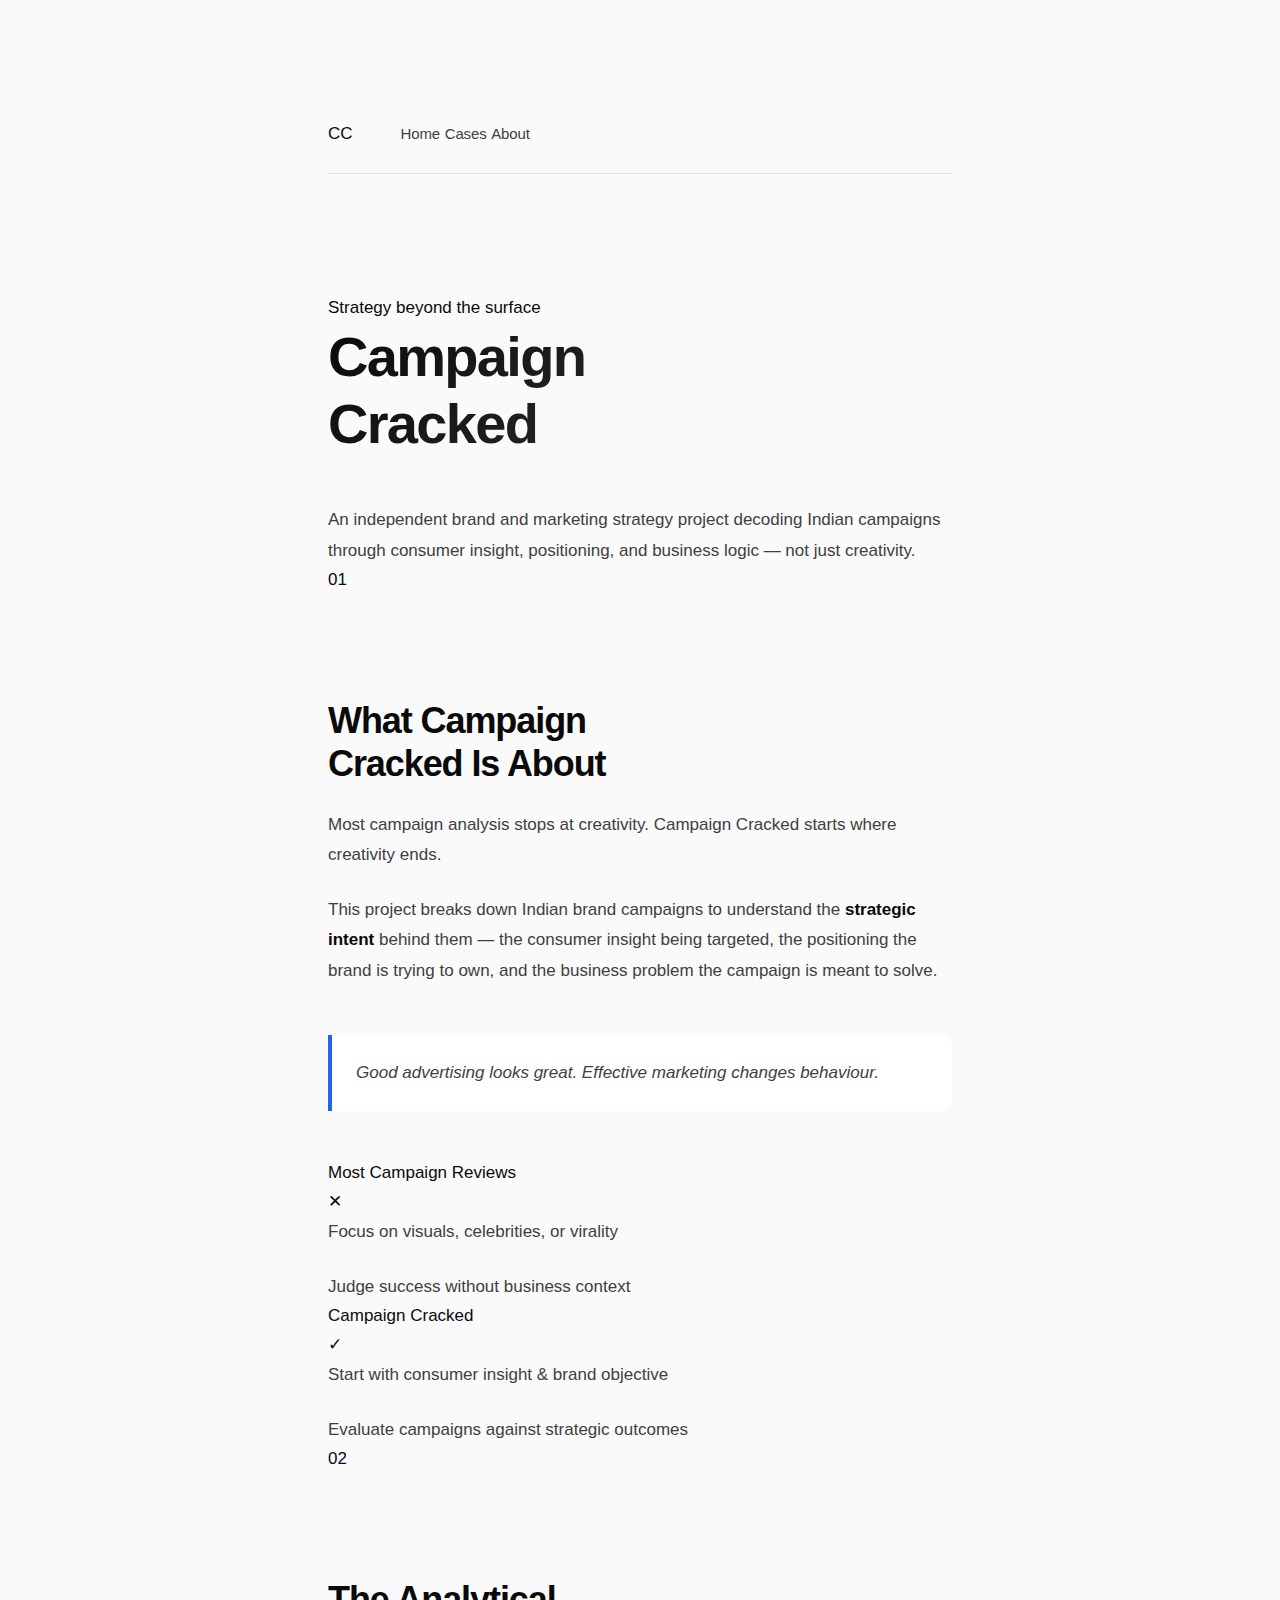
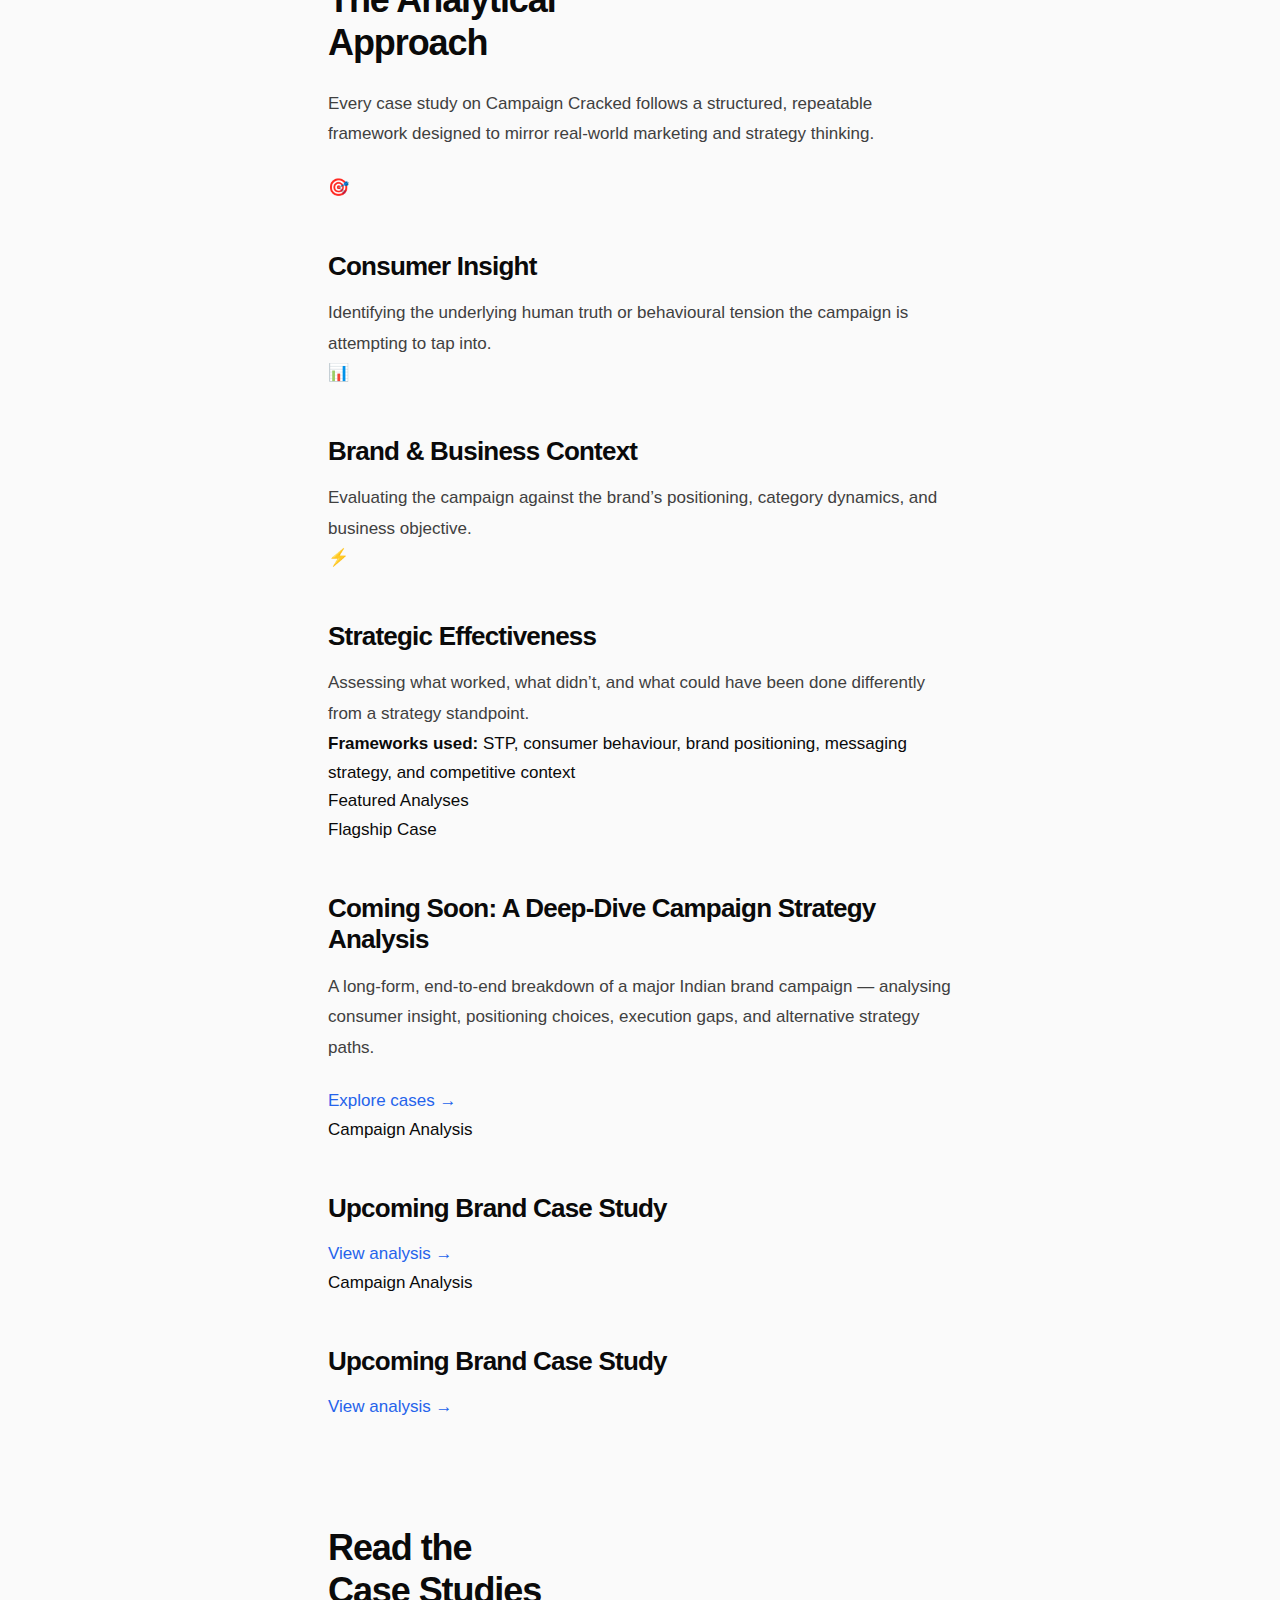
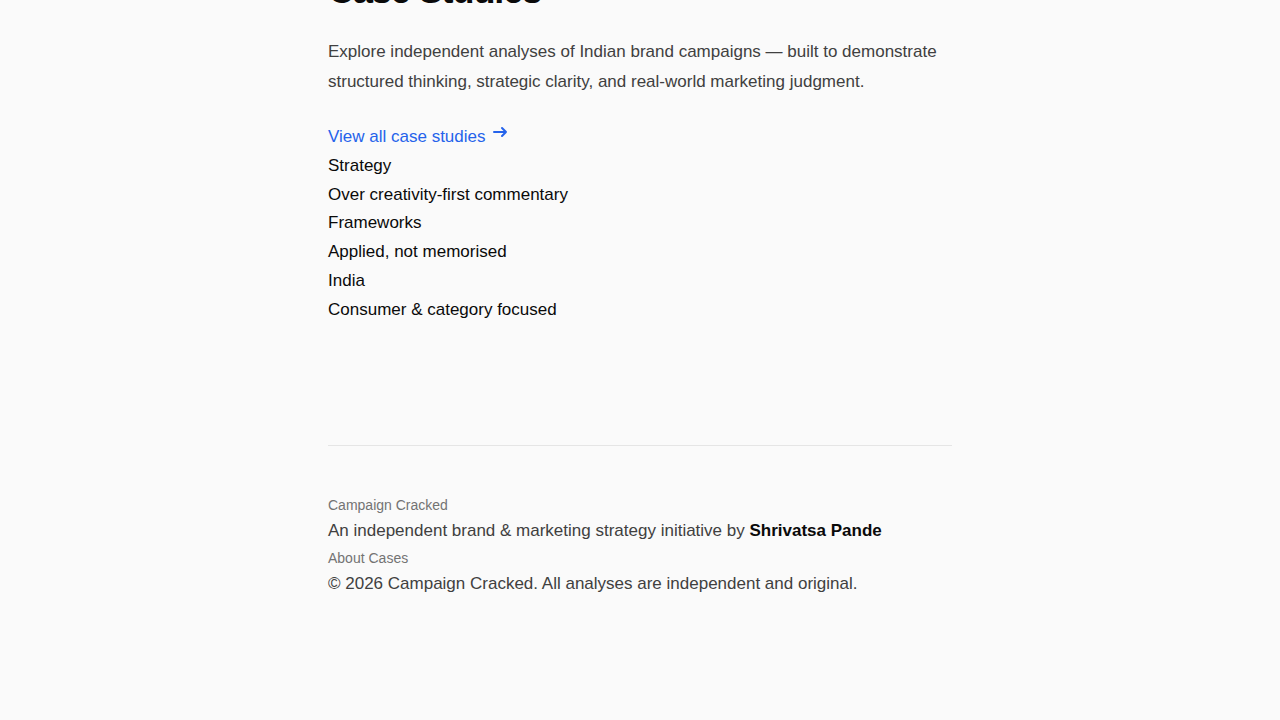
<file: index.html>
<!DOCTYPE html>
<html lang="en">
<head>
  <meta charset="UTF-8">
  <title>Campaign Cracked — Strategy Beyond the Surface</title>
  <meta name="description" content="Independent brand and marketing strategy analysis of Indian campaigns.">
  <meta name="viewport" content="width=device-width, initial-scale=1.0">

  <!-- Fonts -->
  <link rel="preconnect" href="https://fonts.googleapis.com">
  <link rel="preconnect" href="https://fonts.gstatic.com" crossorigin>
  <link href="https://fonts.googleapis.com/css2?family=Crimson+Pro:wght@400;600;700&family=DM+Sans:wght@400;500;700&family=Space+Mono:wght@400;700&display=swap" rel="stylesheet">

  <!-- Styles -->
  <link rel="stylesheet" href="style.css">
</head>

<body>
  <div class="grain-overlay"></div>

  <div class="container">

    <!-- NAVIGATION -->
    <nav>
      <div class="nav-logo">CC</div>
      <div class="nav-links">
        <a href="index.html" class="active">Home</a>
        <a href="cases.html">Cases</a>
        <a href="about.html">About</a>
      </div>
    </nav>

    <!-- HERO SECTION -->
    <header class="hero">
      <div class="hero-label">Strategy beyond the surface</div>
      <h1>Campaign<br><span class="highlight">Cracked</span></h1>
      <p class="hero-subtitle">
        An independent brand and marketing strategy project decoding Indian campaigns
        through consumer insight, positioning, and business logic — not just creativity.
      </p>
    </header>

    <!-- SECTION 01 -->
    <section class="content-section">
      <div class="section-number">01</div>
      <h2>What Campaign<br>Cracked Is About</h2>

      <div class="two-column-layout">
        <div class="column-text">
          <p class="lead">
            Most campaign analysis stops at creativity. Campaign Cracked starts where
            creativity ends.
          </p>

          <p>
            This project breaks down Indian brand campaigns to understand the
            <strong>strategic intent</strong> behind them — the consumer insight being
            targeted, the positioning the brand is trying to own, and the business
            problem the campaign is meant to solve.
          </p>

          <blockquote class="callout">
            Good advertising looks great. Effective marketing changes behaviour.
          </blockquote>
        </div>

        <div class="column-visual">
          <div class="visual-card">
            <div class="visual-card-label">Most Campaign Reviews</div>
            <div class="visual-card-content">
              <span class="icon">✕</span>
              <div>
                <p>Focus on visuals, celebrities, or virality</p>
                <p>Judge success without business context</p>
              </div>
            </div>
          </div>

          <div class="visual-card accent">
            <div class="visual-card-label">Campaign Cracked</div>
            <div class="visual-card-content">
              <span class="icon">✓</span>
              <div>
                <p>Start with consumer insight & brand objective</p>
                <p>Evaluate campaigns against strategic outcomes</p>
              </div>
            </div>
          </div>
        </div>
      </div>
    </section>

    <!-- SECTION 02 -->
    <section class="approach">
      <div class="section-number">02</div>
      <h2>The Analytical<br>Approach</h2>

      <p class="section-intro">
        Every case study on Campaign Cracked follows a structured, repeatable framework
        designed to mirror real-world marketing and strategy thinking.
      </p>

      <div class="approach-grid">
        <div class="approach-card">
          <div class="approach-icon">🎯</div>
          <h3>Consumer Insight</h3>
          <p>
            Identifying the underlying human truth or behavioural tension the campaign
            is attempting to tap into.
          </p>
        </div>

        <div class="approach-card">
          <div class="approach-icon">📊</div>
          <h3>Brand & Business Context</h3>
          <p>
            Evaluating the campaign against the brand’s positioning, category dynamics,
            and business objective.
          </p>
        </div>

        <div class="approach-card">
          <div class="approach-icon">⚡</div>
          <h3>Strategic Effectiveness</h3>
          <p>
            Assessing what worked, what didn’t, and what could have been done differently
            from a strategy standpoint.
          </p>
        </div>
      </div>

      <div class="frameworks-banner">
        <div class="frameworks-text">
          <strong>Frameworks used:</strong> STP, consumer behaviour, brand positioning,
          messaging strategy, and competitive context
        </div>
      </div>
    </section>

    <!-- SECTION 03 -->
    <section class="showcase">
      <div class="showcase-label">Featured Analyses</div>

      <div class="showcase-grid">
        <div class="showcase-item large">
          <div class="showcase-image"></div>
          <div class="showcase-meta">Flagship Case</div>
          <h3>Coming Soon: A Deep-Dive Campaign Strategy Analysis</h3>
          <p>
            A long-form, end-to-end breakdown of a major Indian brand campaign — analysing
            consumer insight, positioning choices, execution gaps, and alternative
            strategy paths.
          </p>
          <a href="cases.html" class="showcase-link">Explore cases →</a>
        </div>

        <div class="showcase-item">
          <div class="showcase-image"></div>
          <div class="showcase-meta">Campaign Analysis</div>
          <h3>Upcoming Brand Case Study</h3>
          <a href="cases.html" class="showcase-link">View analysis →</a>
        </div>

        <div class="showcase-item">
          <div class="showcase-image"></div>
          <div class="showcase-meta">Campaign Analysis</div>
          <h3>Upcoming Brand Case Study</h3>
          <a href="cases.html" class="showcase-link">View analysis →</a>
        </div>
      </div>
    </section>

    <!-- CTA -->
    <section class="cta-section">
      <div class="cta-content">
        <h2>Read the<br>Case Studies</h2>
        <p>
          Explore independent analyses of Indian brand campaigns — built to demonstrate
          structured thinking, strategic clarity, and real-world marketing judgment.
        </p>

        <a href="cases.html" class="cta-button">
          <span>View all case studies</span>
          <svg width="20" height="20" viewBox="0 0 20 20" fill="none">
            <path d="M4 10h12m0 0l-4-4m4 4l-4 4" stroke="currentColor" stroke-width="2" stroke-linecap="round"/>
          </svg>
        </a>
      </div>

      <div class="cta-visual">
        <div class="cta-stat-card">
          <div class="cta-stat-number">Strategy</div>
          <div class="cta-stat-desc">Over creativity-first commentary</div>
        </div>
        <div class="cta-stat-card">
          <div class="cta-stat-number">Frameworks</div>
          <div class="cta-stat-desc">Applied, not memorised</div>
        </div>
        <div class="cta-stat-card">
          <div class="cta-stat-number">India</div>
          <div class="cta-stat-desc">Consumer & category focused</div>
        </div>
      </div>
    </section>

    <!-- FOOTER -->
    <footer>
      <div class="footer-content">
        <div class="footer-main">
          <div class="footer-brand">
            <div class="footer-logo">Campaign Cracked</div>
            <p>
              An independent brand & marketing strategy initiative by
              <strong>Shrivatsa Pande</strong>
            </p>
          </div>

          <div class="footer-links">
            <a href="about.html">About</a>
            <a href="cases.html">Cases</a>
          </div>
        </div>

        <div class="footer-bottom">
          <p>© 2026 Campaign Cracked. All analyses are independent and original.</p>
        </div>
      </div>
    </footer>

  </div>

  <!-- ANIMATIONS -->
  <script>
    const observer = new IntersectionObserver(entries => {
      entries.forEach(entry => {
        if (entry.isIntersecting) {
          entry.target.classList.add('visible');
        }
      });
    }, { threshold: 0.1 });

    document.querySelectorAll('section, .approach-card, .showcase-item').forEach(el => {
      observer.observe(el);
    });
  </script>
</body>
</html>
</file>
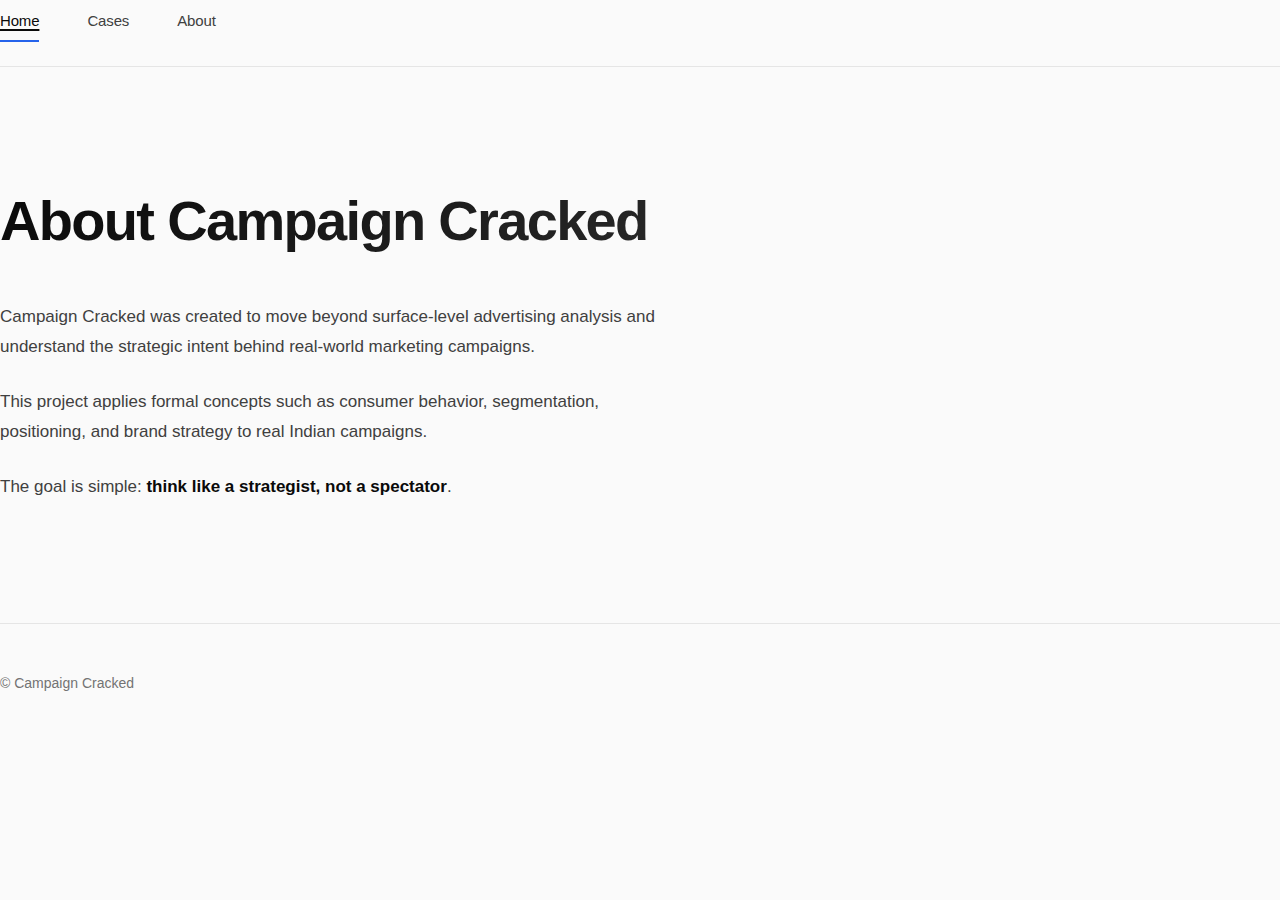
<file: about.html>
<!DOCTYPE html>
<html lang="en">
<head>
  <meta charset="UTF-8">
  <title>About | Campaign Cracked</title>
  <meta name="viewport" content="width=device-width, initial-scale=1.0">
  <link rel="stylesheet" href="style.css">
</head>
<body>

<nav>
  <a href="index.html">Home</a>
  <a href="cases.html">Cases</a>
  <a href="about.html">About</a>
</nav>

<h1>About Campaign Cracked</h1>

<p>
Campaign Cracked was created to move beyond surface-level advertising analysis
and understand the strategic intent behind real-world marketing campaigns.
</p>

<p>
This project applies formal concepts such as consumer behavior, segmentation,
positioning, and brand strategy to real Indian campaigns.
</p>

<p>
The goal is simple: <strong>think like a strategist, not a spectator</strong>.
</p>

<footer>
© Campaign Cracked
</footer>

</body>
</html>
</file>
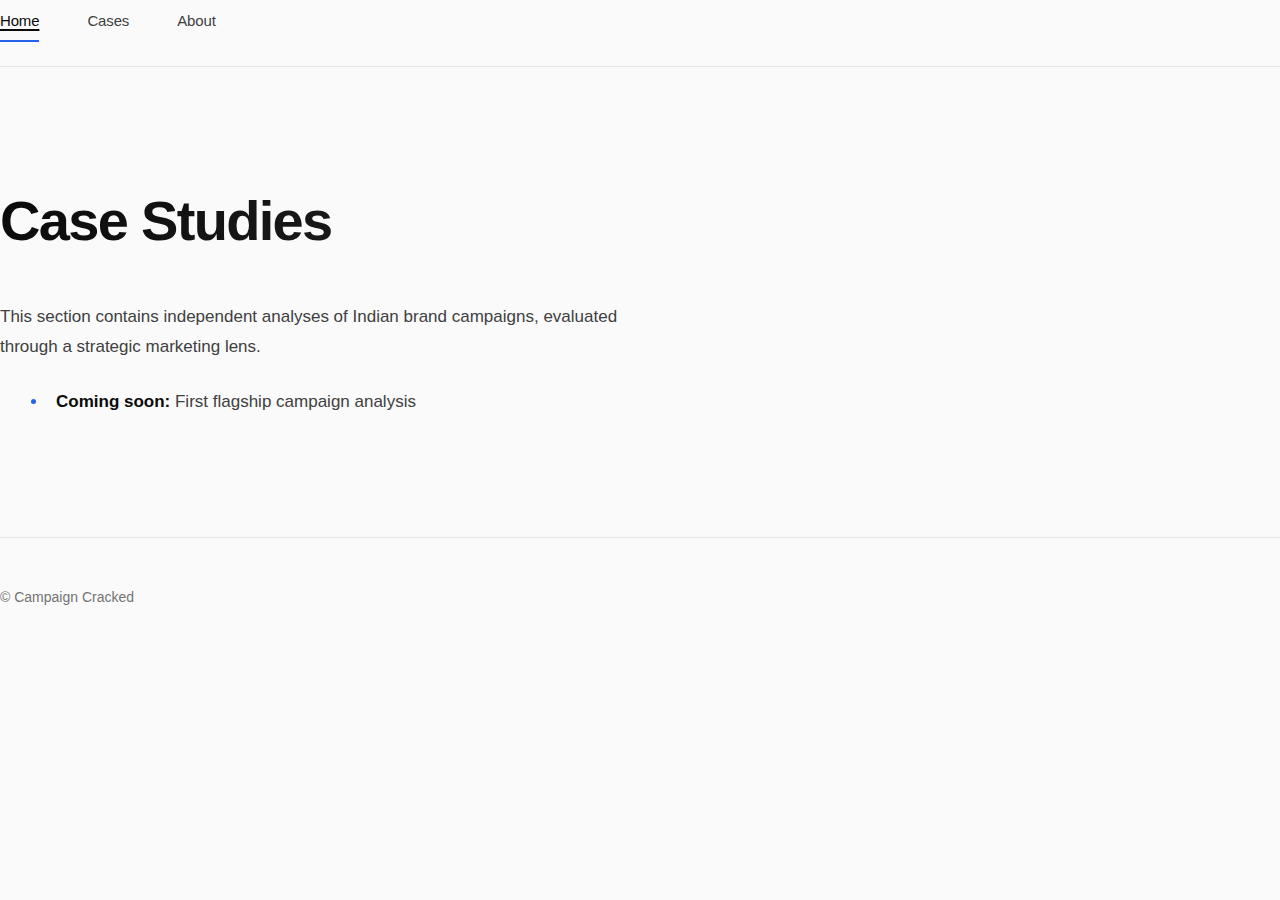
<file: cases.html>
<!DOCTYPE html>
<html lang="en">
<head>
  <meta charset="UTF-8">
  <title>Cases | Campaign Cracked</title>
  <meta name="viewport" content="width=device-width, initial-scale=1.0">
  <link rel="stylesheet" href="style.css">
</head>
<body>

<nav>
  <a href="index.html">Home</a>
  <a href="cases.html">Cases</a>
  <a href="about.html">About</a>
</nav>

<h1>Case Studies</h1>

<p>
This section contains independent analyses of Indian brand campaigns,
evaluated through a strategic marketing lens.
</p>

<ul>
  <li><strong>Coming soon:</strong> First flagship campaign analysis</li>
</ul>

<footer>
© Campaign Cracked
</footer>

</body>
</html>
</file>
<file: style.css>
/* ===== CUSTOM PROPERTIES ===== */
:root {
  /* Colors */
  --color-bg: #fafafa;
  --color-surface: #ffffff;
  --color-text: #0a0a0a;
  --color-text-secondary: #404040;
  --color-text-muted: #737373;
  --color-accent: #2563eb;
  --color-accent-hover: #1d4ed8;
  --color-border: #e5e5e5;
  --color-border-hover: #d4d4d4;
  
  /* Spacing */
  --space-xs: 8px;
  --space-sm: 16px;
  --space-md: 24px;
  --space-lg: 48px;
  --space-xl: 80px;
  --space-2xl: 120px;
  
  /* Typography */
  --font-sans: "Inter", -apple-system, BlinkMacSystemFont, "Segoe UI", Roboto, "Helvetica Neue", Arial, sans-serif;
  --font-mono: "SF Mono", "Consolas", "Monaco", monospace;
  
  /* Border radius */
  --radius-sm: 6px;
  --radius-md: 10px;
  --radius-lg: 16px;
  
  /* Shadows */
  --shadow-sm: 0 1px 2px 0 rgba(0, 0, 0, 0.05);
  --shadow-md: 0 4px 6px -1px rgba(0, 0, 0, 0.1), 0 2px 4px -1px rgba(0, 0, 0, 0.06);
  --shadow-lg: 0 10px 15px -3px rgba(0, 0, 0, 0.1), 0 4px 6px -2px rgba(0, 0, 0, 0.05);
  
  /* Transitions */
  --transition-fast: 150ms cubic-bezier(0.4, 0, 0.2, 1);
  --transition-base: 200ms cubic-bezier(0.4, 0, 0.2, 1);
  --transition-slow: 300ms cubic-bezier(0.4, 0, 0.2, 1);
}

/* ===== RESET ===== */
*, *::before, *::after {
  margin: 0;
  padding: 0;
  box-sizing: border-box;
}

html {
  -webkit-font-smoothing: antialiased;
  -moz-osx-font-smoothing: grayscale;
  text-rendering: optimizeLegibility;
  scroll-behavior: smooth;
}

/* ===== BASE ===== */
body {
  font-family: var(--font-sans);
  background: var(--color-bg);
  color: var(--color-text);
  line-height: 1.7;
  font-size: 17px;
  font-weight: 400;
  overflow-x: hidden;
}

::selection {
  background: var(--color-accent);
  color: #ffffff;
}

/* ===== LAYOUT ===== */
.container {
  max-width: 720px;
  margin: 0 auto;
  padding: var(--space-xl) var(--space-md);
}

@media (min-width: 768px) {
  .container {
    padding: var(--space-2xl) var(--space-lg);
  }
}

/* ===== NAVIGATION ===== */
nav {
  display: flex;
  align-items: center;
  gap: var(--space-lg);
  margin-bottom: var(--space-2xl);
  padding-bottom: var(--space-md);
  border-bottom: 1px solid var(--color-border);
}

nav a {
  position: relative;
  text-decoration: none;
  color: var(--color-text-secondary);
  font-weight: 500;
  font-size: 15px;
  letter-spacing: -0.01em;
  transition: color var(--transition-base);
  padding: var(--space-xs) 0;
}

nav a::after {
  content: '';
  position: absolute;
  bottom: 0;
  left: 0;
  width: 0;
  height: 2px;
  background: var(--color-accent);
  transition: width var(--transition-base);
}

nav a:hover {
  color: var(--color-text);
}

nav a:hover::after,
nav a:focus-visible::after {
  width: 100%;
}

nav a:focus-visible {
  outline: 2px solid var(--color-accent);
  outline-offset: 4px;
  border-radius: 2px;
  color: var(--color-text);
}

/* ===== HEADINGS ===== */
h1, h2, h3, h4, h5, h6 {
  font-weight: 700;
  letter-spacing: -0.03em;
  line-height: 1.2;
  color: var(--color-text);
  margin-bottom: var(--space-md);
}

h1 {
  font-size: clamp(36px, 5vw, 56px);
  margin-bottom: var(--space-lg);
  background: linear-gradient(135deg, var(--color-text) 0%, var(--color-text-secondary) 100%);
  -webkit-background-clip: text;
  -webkit-text-fill-color: transparent;
  background-clip: text;
}

h2 {
  font-size: clamp(28px, 4vw, 36px);
  margin: var(--space-xl) 0 var(--space-md);
  padding-top: var(--space-md);
}

h3 {
  font-size: clamp(22px, 3vw, 26px);
  margin: var(--space-lg) 0 var(--space-sm);
  font-weight: 600;
}

h4 {
  font-size: 20px;
  margin: var(--space-md) 0 var(--space-sm);
  font-weight: 600;
}

/* ===== TEXT ===== */
p {
  font-size: 17px;
  line-height: 1.8;
  margin-bottom: var(--space-md);
  color: var(--color-text-secondary);
  max-width: 70ch;
}

p:last-child {
  margin-bottom: 0;
}

strong, b {
  font-weight: 600;
  color: var(--color-text);
}

em, i {
  font-style: italic;
}

small {
  font-size: 14px;
  color: var(--color-text-muted);
}

/* ===== LINKS ===== */
a {
  color: var(--color-accent);
  text-decoration: none;
  transition: color var(--transition-base);
  position: relative;
}

a:hover {
  color: var(--color-accent-hover);
  text-decoration: underline;
  text-decoration-thickness: 2px;
  text-underline-offset: 3px;
}

a:focus-visible {
  outline: 2px solid var(--color-accent);
  outline-offset: 2px;
  border-radius: 2px;
}

/* ===== LISTS ===== */
ul, ol {
  margin: var(--space-md) 0 var(--space-lg) var(--space-md);
  padding-left: var(--space-md);
}

li {
  margin-bottom: var(--space-sm);
  font-size: 17px;
  line-height: 1.8;
  color: var(--color-text-secondary);
  padding-left: var(--space-xs);
}

li::marker {
  color: var(--color-accent);
  font-weight: 600;
}

li > ul,
li > ol {
  margin-top: var(--space-sm);
  margin-bottom: var(--space-sm);
}

/* ===== CODE ===== */
code {
  font-family: var(--font-mono);
  font-size: 0.9em;
  background: var(--color-surface);
  border: 1px solid var(--color-border);
  padding: 3px 8px;
  border-radius: var(--radius-sm);
  color: var(--color-text);
  font-weight: 500;
}

pre {
  background: var(--color-surface);
  border: 1px solid var(--color-border);
  border-radius: var(--radius-md);
  padding: var(--space-md);
  overflow-x: auto;
  margin: var(--space-md) 0;
  box-shadow: var(--shadow-sm);
}

pre code {
  background: none;
  border: none;
  padding: 0;
  font-size: 14px;
  line-height: 1.6;
}

/* ===== BLOCKQUOTES ===== */
blockquote {
  border-left: 4px solid var(--color-accent);
  padding-left: var(--space-md);
  margin: var(--space-lg) 0;
  font-style: italic;
  color: var(--color-text-secondary);
  background: var(--color-surface);
  padding: var(--space-md);
  border-radius: 0 var(--radius-md) var(--radius-md) 0;
}

blockquote p {
  margin-bottom: var(--space-sm);
}

blockquote p:last-child {
  margin-bottom: 0;
}

/* ===== HORIZONTAL RULE ===== */
hr {
  border: none;
  height: 1px;
  background: var(--color-border);
  margin: var(--space-xl) 0;
}

/* ===== IMAGES ===== */
img {
  max-width: 100%;
  height: auto;
  border-radius: var(--radius-md);
  margin: var(--space-lg) 0;
  box-shadow: var(--shadow-md);
}

/* ===== TABLES ===== */
table {
  width: 100%;
  border-collapse: collapse;
  margin: var(--space-lg) 0;
  font-size: 15px;
  background: var(--color-surface);
  border-radius: var(--radius-md);
  overflow: hidden;
  box-shadow: var(--shadow-sm);
}

th, td {
  padding: var(--space-sm) var(--space-md);
  text-align: left;
  border-bottom: 1px solid var(--color-border);
}

th {
  background: var(--color-bg);
  font-weight: 600;
  color: var(--color-text);
  font-size: 14px;
  text-transform: uppercase;
  letter-spacing: 0.05em;
}

tr:last-child td {
  border-bottom: none;
}

tr:hover {
  background: var(--color-bg);
  transition: background var(--transition-fast);
}

/* ===== BUTTONS ===== */
button, .button {
  display: inline-block;
  padding: 12px 24px;
  background: var(--color-accent);
  color: #ffffff;
  border: none;
  border-radius: var(--radius-md);
  font-family: var(--font-sans);
  font-size: 15px;
  font-weight: 600;
  cursor: pointer;
  transition: all var(--transition-base);
  box-shadow: var(--shadow-sm);
  text-decoration: none;
}

button:hover, .button:hover {
  background: var(--color-accent-hover);
  transform: translateY(-1px);
  box-shadow: var(--shadow-md);
  text-decoration: none;
}

button:active, .button:active {
  transform: translateY(0);
  box-shadow: var(--shadow-sm);
}

button:focus-visible, .button:focus-visible {
  outline: 2px solid var(--color-accent);
  outline-offset: 4px;
}

/* ===== FOOTER ===== */
footer {
  margin-top: var(--space-2xl);
  padding-top: var(--space-lg);
  border-top: 1px solid var(--color-border);
  font-size: 14px;
  color: var(--color-text-muted);
  line-height: 1.6;
}

footer a {
  color: var(--color-text-muted);
  transition: color var(--transition-base);
}

footer a:hover {
  color: var(--color-accent);
}

/* ===== UTILITY CLASSES ===== */
.text-center {
  text-align: center;
}

.text-muted {
  color: var(--color-text-muted);
}

.mt-0 { margin-top: 0; }
.mt-sm { margin-top: var(--space-sm); }
.mt-md { margin-top: var(--space-md); }
.mt-lg { margin-top: var(--space-lg); }
.mt-xl { margin-top: var(--space-xl); }

.mb-0 { margin-bottom: 0; }
.mb-sm { margin-bottom: var(--space-sm); }
.mb-md { margin-bottom: var(--space-md); }
.mb-lg { margin-bottom: var(--space-lg); }
.mb-xl { margin-bottom: var(--space-xl); }

/* ===== ANIMATIONS ===== */
@keyframes fadeIn {
  from {
    opacity: 0;
    transform: translateY(10px);
  }
  to {
    opacity: 1;
    transform: translateY(0);
  }
}

.fade-in {
  animation: fadeIn var(--transition-slow) ease-out;
}

/* ===== RESPONSIVE ===== */
@media (max-width: 768px) {
  nav {
    gap: var(--space-md);
    flex-wrap: wrap;
  }
  
  nav a {
    font-size: 14px;
  }
  
  h1 {
    letter-spacing: -0.02em;
  }
  
  p, li {
    font-size: 16px;
  }
  
  table {
    font-size: 14px;
  }
  
  th, td {
    padding: var(--space-xs) var(--space-sm);
  }
}

/* ===== DARK MODE SUPPORT (OPTIONAL) ===== */
@media (prefers-color-scheme: dark) {
  :root {
    --color-bg: #0a0a0a;
    --color-surface: #171717;
    --color-text: #fafafa;
    --color-text-secondary: #d4d4d4;
    --color-text-muted: #a3a3a3;
    --color-accent: #3b82f6;
    --color-accent-hover: #60a5fa;
    --color-border: #262626;
    --color-border-hover: #404040;
  }
  
  img {
    opacity: 0.9;
  }
  
  code {
    background: var(--color-surface);
  }
}

/* ===== ACCESSIBILITY ===== */
@media (prefers-reduced-motion: reduce) {
  *,
  *::before,
  *::after {
    animation-duration: 0.01ms !important;
    animation-iteration-count: 1 !important;
    transition-duration: 0.01ms !important;
    scroll-behavior: auto !important;
  }
}

.visually-hidden {
  position: absolute;
  width: 1px;
  height: 1px;
  padding: 0;
  margin: -1px;
  overflow: hidden;
  clip: rect(0, 0, 0, 0);
  white-space: nowrap;
  border: 0;
}

:focus-visible {
  outline: 2px solid var(--color-accent);
  outline-offset: 3px;
}
</file>
